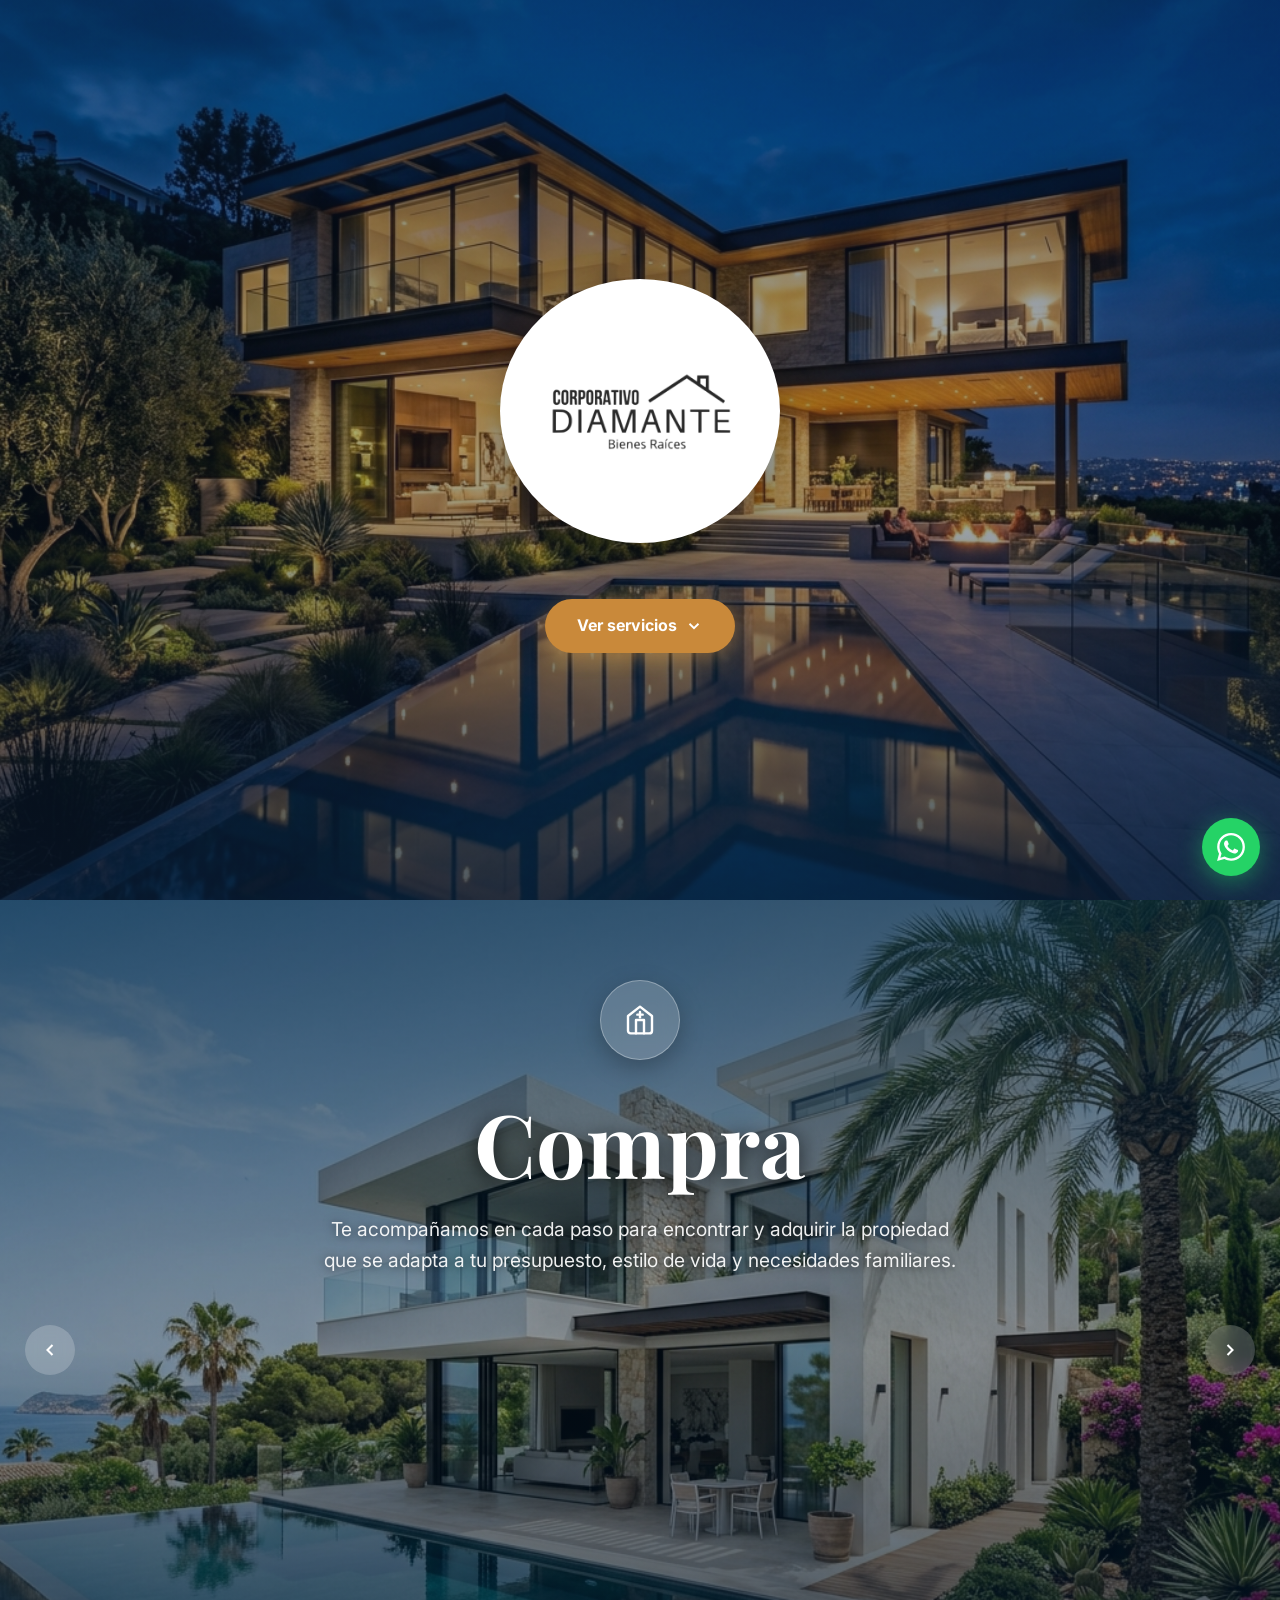
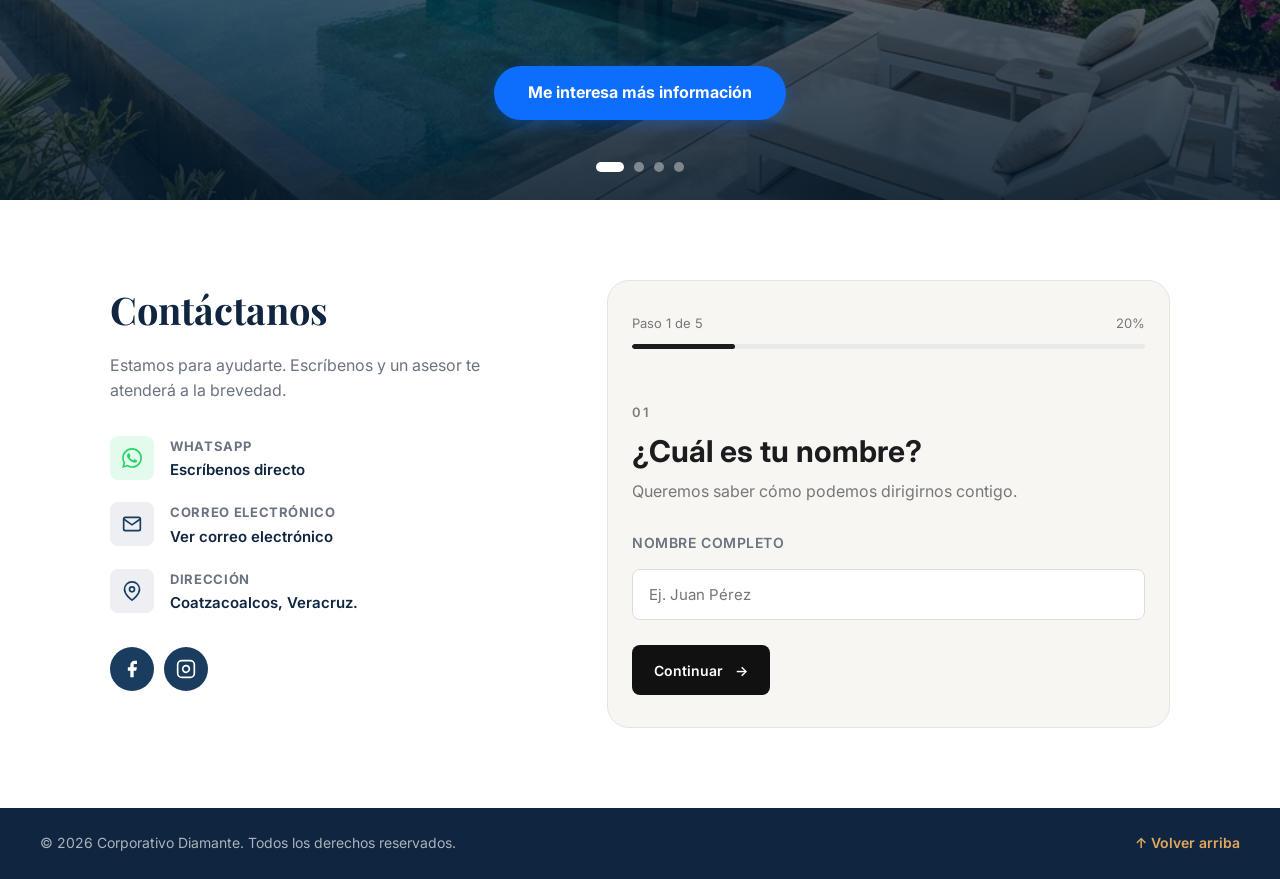
<file: index.html>
<!DOCTYPE html>
<html lang="es">

<head>
  <meta charset="UTF-8">
  <meta name="viewport" content="width=device-width, initial-scale=1.0, maximum-scale=5.0">
  <title>Corporativo Diamante</title>
  <meta name="description" content="Compra, venta y fraccionamientos. Asesoría inmobiliaria profesional en [Ciudad].">

  <link rel="preconnect" href="https://fonts.googleapis.com">
  <link rel="preconnect" href="https://fonts.gstatic.com" crossorigin>
  <link rel="icon" type="image/png" sizes="100x100" href="assets/logo.png">
  <link rel="icon" type="image/png" sizes="16x16" href="assets/logo.png">
  <link rel="apple-touch-icon" href="assets/logo.png">
  <link
    href="https://fonts.googleapis.com/css2?family=Inter:wght@400;500;600;700&family=Playfair+Display:ital,wght@0,700;1,600&display=swap"
    rel="stylesheet">

  <link rel="stylesheet" href="styles.css">
</head>

<body>

  <!-- ============================================================
       MAIN CONTENT LANDMARK
  ============================================================ -->
  <main id="main-content">

    <!-- ============================================================
         BLOQUE 1 — HERO
    ============================================================ -->
    <section class="hero" id="inicio">
      <div class="hero-bg">
        <img src="assets/hero_bg.jpg" alt="Propiedad destacada" class="hero-img">
        <div class="hero-overlay"></div>
      </div>

      <div class="hero-body">

        <!-- Logo -->
        <div class="hero-logo">
          <img src="assets/logo.png" alt="Corporativo Diamante - Bienes Raíces" class="hero-logo-img">
        </div>

        <div class="hero-content">
          <a href="#servicios" class="hero-cta">
            Ver servicios
            <svg width="18" height="18" viewBox="0 0 24 24" fill="none" stroke="currentColor" stroke-width="2.5"
              aria-hidden="true">
              <polyline points="6 9 12 15 18 9" />
            </svg>
          </a>
        </div>

      </div>
    </section>


    <!-- ============================================================
         BLOQUE 2 — SERVICIOS
    ============================================================ -->
    <section class="services" id="servicios">

      <div class="services-carousel">
        <button class="carousel-btn carousel-btn--prev" id="prevBtn" aria-label="Anterior">
          <svg width="20" height="20" viewBox="0 0 24 24" fill="none" stroke="currentColor" stroke-width="2.5"
            aria-hidden="true">
            <polyline points="15 18 9 12 15 6" />
          </svg>
        </button>

        <div class="services-track" id="servicesTrack">

          <!-- Tarjeta 1: Compra -->
          <article class="service-card service-card--compra">
            <div class="service-card-bg">
              <img src="assets/prop_villa.jpg" alt="Compra de propiedades residenciales" class="service-card-img">
              <div class="service-card-overlay"></div>
            </div>
            <div class="card-icon icon-buy">
              <svg width="32" height="32" viewBox="0 0 24 24" fill="none" stroke="currentColor" stroke-width="1.8"
                stroke-linecap="round" stroke-linejoin="round" aria-hidden="true">
                <path d="m3 9 9-7 9 7v11a2 2 0 0 1-2 2H5a2 2 0 0 1-2-2z" />
                <polyline points="9 22 9 12 15 12 15 22" />
                <line x1="12" y1="6" x2="12" y2="10" />
                <line x1="10" y1="8" x2="14" y2="8" />
              </svg>
            </div>
            <div class="card-body">
              <h3 class="card-title">Compra</h3>
              <p class="card-desc">Te acompañamos en cada paso para encontrar y adquirir la propiedad que se adapta a tu
                presupuesto, estilo de vida y necesidades familiares.</p>
            </div>
            <a href="#contacto" class="card-btn">Me interesa más información</a>
          </article>

          <!-- Tarjeta 2: Venta -->
          <article class="service-card service-card--venta">
            <div class="service-card-bg">
              <img src="assets/prop_penthouse.jpg" alt="Venta de casas y departamentos" class="service-card-img">
              <div class="service-card-overlay"></div>
            </div>
            <div class="card-icon icon-sell">
              <svg width="32" height="32" viewBox="0 0 24 24" fill="none" stroke="currentColor" stroke-width="1.8"
                stroke-linecap="round" stroke-linejoin="round" aria-hidden="true">
                <path d="m3 9 9-7 9 7v11a2 2 0 0 1-2 2H5a2 2 0 0 1-2-2z" />
                <line x1="8" y1="13" x2="16" y2="13" />
                <polyline points="12 8 16 12 12 16" />
              </svg>
            </div>
            <div class="card-body">
              <h3 class="card-title">Venta</h3>
              <p class="card-desc">Te acompañamos en todo el proceso de venta de tu propiedad con el asesoramiento y los
                trámites necesarios para que la venta se realice de manera segura y eficiente.</p>
            </div>
            <a href="#contacto" class="card-btn">Solicita un asesor</a>
          </article>

          <!-- Tarjeta 3: Venta a terceros -->
          <article class="service-card service-card--terceros">
            <div class="service-card-bg">
              <img src="assets/prop_apartment.jpg" alt="Asesoría e inversión inmobiliaria a terceros"
                class="service-card-img">
              <div class="service-card-overlay"></div>
            </div>
            <div class="card-icon icon-sell">
              <svg width="32" height="32" viewBox="0 0 24 24" fill="none" stroke="currentColor" stroke-width="1.8"
                stroke-linecap="round" stroke-linejoin="round" aria-hidden="true">
                <path d="m3 9 9-7 9 7v11a2 2 0 0 1-2 2H5a2 2 0 0 1-2-2z" />
                <line x1="8" y1="13" x2="16" y2="13" />
                <polyline points="12 8 16 12 12 16" />
              </svg>
            </div>
            <div class="card-body">
              <h3 class="card-title">Venta a terceros</h3>
              <p class="card-desc">¿Buscas invertir en bienes raíces pero no tienes tiempo para buscar? Nosotros te
                asesoramos y encargamos de todo el proceso de trámites legales y gestión hasta la entrega.</p>
            </div>
            <a href="#contacto" class="card-btn">Solicita un asesor</a>
          </article>

          <!-- Tarjeta 4: Fraccionamientos -->
          <article class="service-card service-card--fraccionamientos">
            <div class="service-card-bg">
              <img src="assets/fraccionamiento.jpg" alt="Terrenos y desarrollos en fraccionamientos privados"
                class="service-card-img">
              <div class="service-card-overlay"></div>
            </div>
            <div class="card-icon icon-frac">
              <svg width="32" height="32" viewBox="0 0 24 24" fill="none" stroke="currentColor" stroke-width="1.8"
                stroke-linecap="round" stroke-linejoin="round" aria-hidden="true">
                <rect x="2" y="2" width="9" height="9" />
                <rect x="13" y="2" width="9" height="9" />
                <rect x="2" y="13" width="9" height="9" />
                <rect x="13" y="13" width="9" height="9" />
              </svg>
            </div>
            <div class="card-body">
              <h3 class="card-title">Fraccionamientos</h3>
              <p class="card-desc">Venta de propiedades y terrenos en fraccionamientos privados con todos
                los servicios.</p>
            </div>
            <a href="fraccionamientos.html" class="card-btn">Ver desarrollos</a>
          </article>

        </div>

        <button class="carousel-btn carousel-btn--next" id="nextBtn" aria-label="Siguiente">
          <svg width="20" height="20" viewBox="0 0 24 24" fill="none" stroke="currentColor" stroke-width="2.5"
            aria-hidden="true">
            <polyline points="9 18 15 12 9 6" />
          </svg>
        </button>
      </div>

      <div class="carousel-dots" id="carouselDots"></div>
    </section>


    <!-- ============================================================
       BLOQUE 3 — CONTACTO
  ============================================================ -->
    <section class="contact" id="contacto">
      <div class="contact-inner">

        <!-- Columna izquierda: info -->
        <div class="contact-info">
          <h2 class="contact-title">Contáctanos</h2>
          <p class="contact-sub">Estamos para ayudarte. Escríbenos y un asesor te atenderá a la brevedad.</p>

          <ul class="contact-details">

            <li class="contact-item">
              <div class="contact-icon contact-icon--wa">
                <svg width="20" height="20" viewBox="0 0 24 24" fill="currentColor" aria-hidden="true">
                  <path
                    d="M.057 24l1.687-6.163c-1.041-1.804-1.588-3.849-1.587-5.946.003-6.556 5.338-11.891 11.893-11.891 3.181.001 6.167 1.24 8.413 3.488 2.245 2.248 3.481 5.236 3.48 8.414-.003 6.557-5.338 11.892-11.893 11.892-1.99-.001-3.951-.5-5.688-1.448l-6.305 1.654zm6.597-3.807c1.676.995 3.276 1.591 5.392 1.592 5.448 0 9.886-4.434 9.889-9.885.002-5.462-4.415-9.89-9.881-9.892-5.452 0-9.887 4.434-9.889 9.884-.001 2.225.651 3.891 1.746 5.634l-.999 3.648 3.742-.981zm11.387-5.464c-.074-.124-.272-.198-.57-.347-.297-.149-1.758-.868-2.031-.967-.272-.099-.47-.149-.669.149-.198.297-.768.967-.941 1.165-.173.198-.347.223-.644.074-.297-.149-1.255-.462-2.39-1.475-.883-.788-1.48-1.761-1.653-2.059-.173-.297-.018-.458.13-.606.134-.133.297-.347.446-.521.151-.172.2-.296.3-.495.099-.198.05-.372-.025-.521-.075-.148-.669-1.611-.916-2.206-.242-.579-.487-.501-.669-.51l-.57-.01c-.198 0-.52.074-.792.372s-1.04 1.016-1.04 2.479 1.065 2.876 1.213 3.074c.149.198 2.095 3.2 5.076 4.487.709.306 1.263.489 1.694.626.712.226 1.36.194 1.872.118.571-.085 1.758-.719 2.006-1.413.248-.695.248-1.29.173-1.414z" />
                </svg>
              </div>
              <div>
                <span class="contact-label">WhatsApp</span>
                <a href="https://wa.me/529211533939?text=Hola,%20me%20interesa%20información%20sobre%20sus%20propiedades"
                  target="_blank" rel="noopener" class="contact-value">Escríbenos directo</a>
              </div>
            </li>

            <li class="contact-item">
              <div class="contact-icon">
                <svg width="20" height="20" viewBox="0 0 24 24" fill="none" stroke="currentColor" stroke-width="2"
                  aria-hidden="true">
                  <path d="M4 4h16c1.1 0 2 .9 2 2v12c0 1.1-.9 2-2 2H4c-1.1 0-2-.9-2-2V6c0-1.1.9-2 2-2z" />
                  <polyline points="22,6 12,13 2,6" />
                </svg>
              </div>
              <div>
                <span class="contact-label">Correo electrónico</span>
                <a href="#" class="contact-value" data-user="corporativo.diamante2" data-domain="gmail.com"
                  onclick="revealEmail(this); return false;">Ver correo electrónico</a>
              </div>
            </li>

            <li class="contact-item">
              <div class="contact-icon">
                <svg width="20" height="20" viewBox="0 0 24 24" fill="none" stroke="currentColor" stroke-width="2"
                  aria-hidden="true">
                  <path d="M21 10c0 7-9 13-9 13s-9-6-9-13a9 9 0 0 1 18 0z" />
                  <circle cx="12" cy="10" r="3" />
                </svg>
              </div>
              <div>
                <span class="contact-label">Dirección</span>
                <span class="contact-value">Coatzacoalcos, Veracruz.</span>
              </div>
            </li>


          </ul>

          <!-- Redes sociales -->
          <div class="social-row">
            <a href="https://facebook.com" target="_blank" rel="noopener" aria-label="Facebook" class="social-btn">
              <svg width="20" height="20" viewBox="0 0 24 24" fill="currentColor" aria-hidden="true">
                <path d="M18 2h-3a5 5 0 0 0-5 5v3H7v4h3v8h4v-8h3l1-4h-4V7a1 1 0 0 1 1-1h3z" />
              </svg>
            </a>
            <a href="https://instagram.com" target="_blank" rel="noopener" aria-label="Instagram" class="social-btn">
              <svg width="20" height="20" viewBox="0 0 24 24" fill="none" stroke="currentColor" stroke-width="2"
                aria-hidden="true">
                <rect x="2" y="2" width="20" height="20" rx="5" ry="5" />
                <path d="M16 11.37A4 4 0 1 1 12.63 8 4 4 0 0 1 16 11.37z" />
                <line x1="17.5" y1="6.5" x2="17.51" y2="6.5" />
              </svg>
            </a>
          </div>
        </div>

        <!-- ============================================================
           FORMULARIO CONVERSACIONAL — 5 PASOS
      ============================================================ -->

        <div class="contact-form-col">

          <form class="contact-form conversational-form" id="contactForm">

            <!-- Campo Honeypot (Anti-spam para bots) -->
            <div style="position: absolute; left: -9999px; opacity: 0; pointer-events: none;" aria-hidden="true">
              <input type="text" name="_honeypot" id="_honeypot" tabindex="-1" autocomplete="off">
            </div>

            <!-- PROGRESO -->
            <div class="form-progress" id="formProgress">

              <div class="form-progress-top">
                <span id="stepText">Paso 1 de 5</span>
                <span id="progressPercent">20%</span>
              </div>

              <div class="progress-bar">
                <div class="progress-fill" id="progressFill"></div>
              </div>

            </div>


            <!-- ========================================================
               PASO 1 — NOMBRE
          ========================================================= -->

            <div class="form-step active" data-step="1">

              <span class="step-number">01</span>

              <h3>¿Cuál es tu nombre?</h3>

              <p class="step-description">
                Queremos saber cómo podemos dirigirnos contigo.
              </p>

              <div class="field">

                <label for="cName">Nombre completo</label>

                <input type="text" id="cName" name="nombre" placeholder="Ej. Juan Pérez" autocomplete="name" required>

              </div>

              <button type="button" class="form-submit next-btn">
                Continuar
                <span>→</span>
              </button>

            </div>


            <!-- ========================================================
               PASO 2 — TELÉFONO
          ========================================================= -->

            <div class="form-step" data-step="2">

              <span class="step-number">02</span>

              <h3>¿Cuál es tu teléfono o WhatsApp?</h3>

              <p class="step-description">
                Lo utilizaremos únicamente para ponernos en contacto contigo.
              </p>

              <div class="field">

                <label for="cPhone">Teléfono / WhatsApp</label>

                <input type="tel" id="cPhone" name="telefono" placeholder="+52 000 000 0000" inputmode="tel"
                  autocomplete="tel" required>

              </div>

              <div class="form-buttons">

                <button type="button" class="back-btn">
                  ← Anterior
                </button>

                <button type="button" class="form-submit next-btn">
                  Continuar
                  <span>→</span>
                </button>

              </div>

            </div>


            <!-- ========================================================
               PASO 3 — PRESUPUESTO
          ========================================================= -->

            <div class="form-step" data-step="3">

              <span class="step-number">03</span>

              <h3>¿Cuál es tu presupuesto aproximado?</h3>

              <p class="step-description">
                Esto nos ayudará a identificar propiedades adecuadas para ti.
              </p>

              <div class="field">

                <label for="cBudget">Presupuesto</label>

                <select id="cBudget" name="presupuesto" required>

                  <option value="">— Selecciona —</option>

                  <option value="Menos de $500,000">
                    Menos de $500,000
                  </option>

                  <option value="$500,000 - $1,000,000">
                    $500,000 – $1,000,000
                  </option>

                  <option value="$1,000,000 - $2,000,000">
                    $1,000,000 – $2,000,000
                  </option>

                  <option value="$2,000,000 - $3,000,000">
                    $2,000,000 – $3,000,000
                  </option>

                  <option value="Más de $3,000,000">
                    Más de $3,000,000
                  </option>

                  <option value="Aún no lo sé">
                    Aún no lo sé
                  </option>

                </select>

              </div>

              <div class="form-buttons">

                <button type="button" class="back-btn">
                  ← Anterior
                </button>

                <button type="button" class="form-submit next-btn">
                  Continuar
                  <span>→</span>
                </button>

              </div>

            </div>


            <!-- ========================================================
               PASO 4 — CRÉDITO
          ========================================================= -->

            <div class="form-step" data-step="4">

              <span class="step-number">04</span>

              <h3>¿Cómo planeas realizar tu compra?</h3>

              <p class="step-description">
                Selecciona la opción que mejor se adapte a ti.
              </p>

              <div class="option-grid">

                <label class="option-card">

                  <input type="radio" name="credito" value="Crédito hipotecario" required>

                  <span class="option-content">

                    <strong>Crédito hipotecario</strong>

                    <small>
                      Quiero comprar mediante financiamiento.
                    </small>

                  </span>

                </label>


                <label class="option-card">

                  <input type="radio" name="credito" value="Contado">

                  <span class="option-content">

                    <strong>Contado</strong>

                    <small>
                      Realizaría la compra con recursos propios.
                    </small>

                  </span>

                </label>


                <label class="option-card">

                  <input type="radio" name="credito" value="Aún no lo sé">

                  <span class="option-content">

                    <strong>Aún no lo sé</strong>

                    <small>
                      Necesito orientación.
                    </small>

                  </span>

                </label>

              </div>

              <div class="form-buttons">

                <button type="button" class="back-btn">
                  ← Anterior
                </button>

                <button type="button" class="form-submit next-btn">
                  Continuar
                  <span>→</span>
                </button>

              </div>

            </div>


            <!-- ========================================================
               PASO 5 — SERVICIO
          ========================================================= -->

            <div class="form-step" data-step="5">

              <span class="step-number">05</span>

              <h3>¿Qué servicio te interesa?</h3>

              <p class="step-description">
                Selecciona la opción que estás buscando.
              </p>

              <div class="option-grid">

                <label class="option-card">

                  <input type="radio" name="servicio" value="Comprar una propiedad" required>

                  <span class="option-content">

                    <strong>Comprar una propiedad</strong>

                    <small>
                      Quiero encontrar una propiedad.
                    </small>

                  </span>

                </label>


                <label class="option-card">

                  <input type="radio" name="servicio" value="Vender mi propiedad">

                  <span class="option-content">

                    <strong>Vender mi propiedad</strong>

                    <small>
                      Quiero vender una propiedad.
                    </small>

                  </span>

                </label>


                <label class="option-card">

                  <input type="radio" name="servicio" value="Fraccionamientos / Lotes">

                  <span class="option-content">

                    <strong>Fraccionamientos / Lotes</strong>

                    <small>
                      Estoy interesado en terrenos o lotes.
                    </small>

                  </span>

                </label>


                <label class="option-card">

                  <input type="radio" name="servicio" value="Venta a terceros">

                  <span class="option-content">

                    <strong>Venta a terceros</strong>

                    <small>
                      Quiero información sobre esta modalidad.
                    </small>

                  </span>

                </label>


                <label class="option-card">

                  <input type="radio" name="servicio" value="Otro">

                  <span class="option-content">

                    <strong>Otro</strong>

                    <small>
                      Tengo otra necesidad inmobiliaria.
                    </small>

                  </span>

                </label>

              </div>

              <div class="form-buttons">

                <button type="button" class="back-btn">
                  ← Anterior
                </button>

                <button type="submit" class="form-submit" id="submitBtn">
                  Enviar solicitud
                  <span>→</span>
                </button>

              </div>

              <p class="form-privacy">
                🔒 Tus datos son confidenciales. No compartimos tu información.
              </p>

            </div>


            <!-- ========================================================
               MENSAJE FINAL
          ========================================================= -->

            <div class="form-success" id="formSuccess">

              <div class="success-icon">
                ✓
              </div>

              <h3>¡Gracias por contactarnos!</h3>

              <p>
                Hemos recibido tu información correctamente.
              </p>

              <p>
                Uno de nuestros asesores se pondrá en contacto contigo
                a la brevedad para ayudarte con tu solicitud.
              </p>

            </div>


            <!-- MENSAJE DE ERROR -->

            <div class="form-error" id="formError" role="alert">
              Ocurrió un problema al enviar tu información.
              Por favor intenta nuevamente.
            </div>

          </form>

        </div>


        <!-- ============================================================
           CSS
      ============================================================ -->

        <style>
          /* FORMULARIO */

          .conversational-form {
            position: relative;
          }


          /* PROGRESO */

          .form-progress {
            margin-bottom: 35px;
          }

          .form-progress-top {

            display: flex;

            justify-content: space-between;

            align-items: center;

            margin-bottom: 10px;

            font-size: 13px;

            color: #777;

          }

          .progress-bar {

            width: 100%;

            height: 5px;

            background: #e9e9e9;

            border-radius: 20px;

            overflow: hidden;

          }

          .progress-fill {

            width: 20%;

            height: 100%;

            background: currentColor;

            border-radius: 20px;

            transition: width .35s ease;

          }


          /* PASOS */

          .form-step {

            display: none;

            animation: formFadeIn .35s ease;

          }

          .form-step.active {

            display: block;

          }

          @keyframes formFadeIn {

            from {

              opacity: 0;

              transform: translateX(20px);

            }

            to {

              opacity: 1;

              transform: translateX(0);

            }

          }


          .step-number {

            display: block;

            font-size: 13px;

            font-weight: 600;

            letter-spacing: 2px;

            margin-bottom: 10px;

            opacity: .55;

          }


          .form-step h3 {

            margin: 0 0 10px;

            font-size: 30px;

            line-height: 1.2;

          }


          .step-description {

            margin: 0 0 28px;

            color: #777;

            line-height: 1.6;

          }


          /* CAMPOS */

          .field {

            margin-bottom: 25px;

          }

          .field label {

            display: block;

            margin-bottom: 9px;

            font-size: 14px;

            font-weight: 600;

          }

          .field input,
          .field select {

            width: 100%;

            box-sizing: border-box;

            border: 1px solid #ddd;

            border-radius: 8px;

            padding: 15px 16px;

            font-family: inherit;

            font-size: 15px;

            background: #fff;

            outline: none;

            transition:
              border-color .2s ease,
              box-shadow .2s ease;

          }

          .field input:focus,
          .field select:focus {

            border-color: #999;

            box-shadow: 0 0 0 3px rgba(0, 0, 0, .05);

          }


          /* BOTONES */

          .form-buttons {

            display: flex;

            align-items: center;

            gap: 12px;

            margin-top: 25px;

          }

          .form-submit,
          .back-btn {

            min-height: 50px;

            border-radius: 8px;

            padding: 0 22px;

            font-family: inherit;

            font-size: 14px;

            font-weight: 600;

            cursor: pointer;

            transition:
              transform .2s ease,
              opacity .2s ease,
              background .2s ease;

          }

          .form-submit {

            border: 0;

            background: #111;

            color: #fff;

            display: inline-flex;

            align-items: center;

            justify-content: center;

            gap: 12px;

          }

          .form-submit:hover {

            transform: translateY(-1px);

            opacity: .9;

          }

          .form-submit:disabled {

            opacity: .6;

            cursor: wait;

            transform: none;

          }

          .back-btn {

            border: 1px solid #ddd;

            background: transparent;

            color: #333;

          }

          .back-btn:hover {

            background: #f5f5f5;

          }


          /* OPCIONES */

          .option-grid {

            display: grid;

            gap: 12px;

            margin-bottom: 25px;

          }

          .option-card {

            display: flex;

            align-items: center;

            gap: 15px;

            padding: 17px;

            border: 1px solid #ddd;

            border-radius: 9px;

            cursor: pointer;

            transition:
              border-color .2s ease,
              background .2s ease,
              transform .2s ease;

          }

          .option-card:hover {

            border-color: #999;

            transform: translateY(-1px);

          }

          .option-card input {

            position: absolute;

            opacity: 0;

            pointer-events: none;

          }

          .option-card:has(input:checked) {

            border-color: #111;

            background: #f7f7f7;

          }

          .option-content {

            display: flex;

            flex-direction: column;

            gap: 4px;

          }

          .option-content strong {

            font-size: 15px;

          }

          .option-content small {

            color: #777;

            font-size: 13px;

          }


          /* PRIVACIDAD */

          .form-privacy {

            margin-top: 18px;

            font-size: 12px;

            color: #888;

            line-height: 1.5;

          }


          /* ÉXITO */

          .form-success {

            display: none;

            text-align: center;

            padding: 35px 10px;

            animation: formFadeIn .4s ease;

          }

          .form-success.active {

            display: block;

          }

          .success-icon {

            width: 65px;

            height: 65px;

            margin: 0 auto 20px;

            border-radius: 50%;

            background: #111;

            color: #fff;

            display: flex;

            align-items: center;

            justify-content: center;

            font-size: 28px;

          }

          .form-success h3 {

            margin: 0 0 12px;

            font-size: 28px;

          }

          .form-success p {

            max-width: 450px;

            margin: 8px auto;

            color: #777;

            line-height: 1.6;

          }


          /* ERROR */

          .form-error {

            display: none;

            margin-top: 20px;

            padding: 14px;

            border-radius: 8px;

            background: #f5f5f5;

            color: #555;

            font-size: 13px;

            line-height: 1.5;

          }

          .form-error.active {

            display: block;

          }


          /* MOBILE */

          @media (max-width: 600px) {

            .form-step h3 {

              font-size: 25px;

            }

            .form-buttons {

              flex-direction: column-reverse;

              align-items: stretch;

            }

            .form-submit,
            .back-btn {

              width: 100%;

            }

          }
        </style>


        <!-- ============================================================
           JAVASCRIPT
      ============================================================ -->

        <script>

          document.addEventListener("DOMContentLoaded", function () {

            const form = document.getElementById("contactForm");

            const steps = document.querySelectorAll(".form-step");

            const progressFill =
              document.getElementById("progressFill");

            const stepText =
              document.getElementById("stepText");

            const progressPercent =
              document.getElementById("progressPercent");

            const successMessage =
              document.getElementById("formSuccess");

            const errorMessage =
              document.getElementById("formError");

            const submitButton =
              document.getElementById("submitBtn");


            /*
             * IMPORTANTE:
             *
             * Después de publicar tu Google Apps Script,
             * pega aquí la URL que te proporciona Google.
             */

            const GOOGLE_SCRIPT_URL =
              "https://script.google.com/macros/s/AKfycbwVUmiVH6HZHlI6pfr3vKbniY0e-djUuFKNmaXohsfQGdPt-C294qoLP5wBdT9NVDHj/exec";


            const totalSteps = 5;

            let currentStep = 1;


            /* ==========================================================
               MOSTRAR PASO
            ========================================================== */

            function showStep(step) {

              steps.forEach(function (item) {

                item.classList.remove("active");

              });


              const activeStep =
                document.querySelector(
                  '.form-step[data-step="' + step + '"]'
                );


              if (activeStep) {

                activeStep.classList.add("active");

              }


              const percentage =
                Math.round((step / totalSteps) * 100);


              progressFill.style.width =
                percentage + "%";


              stepText.textContent =
                "Paso " + step + " de " + totalSteps;


              progressPercent.textContent =
                percentage + "%";


              currentStep = step;

            }


            /* ==========================================================
               VALIDACIÓN
            ========================================================== */

            function validateStep(step) {

              const current =
                document.querySelector(
                  '.form-step[data-step="' + step + '"]'
                );


              if (!current) {

                return true;

              }


              /*
               * Validar radios
               */

              const radioGroups = {};


              current.querySelectorAll(
                'input[type="radio"]'
              ).forEach(function (radio) {

                if (!radioGroups[radio.name]) {

                  radioGroups[radio.name] = [];

                }

                radioGroups[radio.name].push(radio);

              });


              for (const name in radioGroups) {

                const radios = radioGroups[name];

                const required =
                  radios.some(function (radio) {
                    return radio.required;
                  });


                if (required) {

                  const checked =
                    radios.some(function (radio) {
                      return radio.checked;
                    });


                  if (!checked) {

                    alert("Por favor selecciona una opción.");

                    return false;

                  }

                }

              }


              /*
               * Validar campos normales
               */

              const fields =
                current.querySelectorAll(
                  "input:not([type='radio']), select"
                );


              for (const field of fields) {

                if (
                  field.required &&
                  !field.value.trim()
                ) {

                  field.focus();

                  field.reportValidity();

                  return false;

                }

              }


              return true;

            }


            /* ==========================================================
               SIGUIENTE
            ========================================================== */

            document.querySelectorAll(".next-btn")
              .forEach(function (button) {

                button.addEventListener("click", function () {

                  if (!validateStep(currentStep)) {

                    return;

                  }


                  if (currentStep < totalSteps) {

                    showStep(currentStep + 1);

                  }

                });

              });


            /* ==========================================================
               ANTERIOR
            ========================================================== */

            document.querySelectorAll(".back-btn")
              .forEach(function (button) {

                button.addEventListener("click", function () {

                  if (currentStep > 1) {

                    showStep(currentStep - 1);

                  }

                });

              });


            /* ==========================================================
               ENVIAR A GOOGLE SHEETS
            ========================================================== */

            function showSuccess() {
              document.getElementById("formProgress").style.display = "none";
              steps.forEach(function (step) {
                step.style.display = "none";
              });
              successMessage.classList.add("active");
              form.reset();
            }

            form.addEventListener("submit", function (event) {

              event.preventDefault();

              if (!validateStep(currentStep)) {
                return;
              }

              // 1. Verificación Honeypot (trampa de bots)
              const honeypotVal = document.getElementById("_honeypot")
                ? document.getElementById("_honeypot").value.trim()
                : "";

              if (honeypotVal !== "") {
                // Silenciosamente fingimos éxito para no alertar al bot
                showSuccess();
                return;
              }

              // 2. Cooldown básico (ej. 30s) para evitar doble-clic
              const lastSubmit = sessionStorage.getItem("lastContactSubmit");
              const now = Date.now();
              if (lastSubmit && now - Number(lastSubmit) < 30000) {
                alert("Ya hemos recibido tu solicitud. Por favor espera un momento antes de volver a enviar.");
                return;
              }

              errorMessage.classList.remove("active");
              submitButton.disabled = true;
              submitButton.innerHTML = "Enviando...";

              const nombre =
                document.getElementById("cName").value.trim();

              const telefono =
                document.getElementById("cPhone").value.trim();

              const presupuesto =
                document.getElementById("cBudget").value;

              const creditoElement =
                document.querySelector(
                  'input[name="credito"]:checked'
                );

              const servicioElement =
                document.querySelector(
                  'input[name="servicio"]:checked'
                );

              const credito =
                creditoElement
                  ? creditoElement.value
                  : "";

              const servicio =
                servicioElement
                  ? servicioElement.value
                  : "";

              const payload = {
                _honeypot: honeypotVal,
                nombre: nombre,
                telefono: telefono,
                presupuesto: presupuesto,
                credito: credito,
                servicio: servicio
              };

              /*
               * Envío con fetch() y JSON puro:
               * Usamos 'text/plain;charset=utf-8' para que el navegador NO dispare
               * un preflight OPTIONS (el cual Google Apps Script rechaza),
               * permitiendo que Apps Script reciba e.postData.contents directamente.
               */
              fetch(GOOGLE_SCRIPT_URL, {
                method: "POST",
                headers: {
                  "Content-Type": "text/plain;charset=utf-8"
                },
                body: JSON.stringify(payload)
              })
                .then(function (response) {
                  sessionStorage.setItem("lastContactSubmit", Date.now().toString());
                  showSuccess();
                })
                .catch(function (error) {
                  console.error("Error al enviar formulario:", error);
                  errorMessage.classList.add("active");
                  submitButton.disabled = false;
                  submitButton.innerHTML = 'Enviar solicitud <span>→</span>';
                });

            });


            /*
             * Iniciar
             */

            showStep(1);

          });

        </script>

      </div>
    </section>

  </main>

  <!-- ============================================================
       FOOTER (LANDMARK)
  ============================================================ -->
  <footer class="footer">
    <p>&copy; <span id="currentYear"></span> Corporativo Diamante. Todos los derechos reservados.</p>
    <a href="#inicio" class="footer-top">↑ Volver arriba</a>
  </footer>

  <!-- Toast de éxito -->
  <div class="toast" id="toast" aria-live="polite">
    <svg width="18" height="18" viewBox="0 0 24 24" fill="none" stroke="currentColor" stroke-width="2.5"
      aria-hidden="true">
      <polyline points="20 6 9 17 4 12" />
    </svg>
    <span id="toastMsg">Mensaje enviado. Te contactaremos pronto.</span>
  </div>

  <!-- WhatsApp FAB -->
  <a href="https://wa.me/529211533939?text=Hola,%20me%20interesa%20información%20de%20sus%20propiedades" target="_blank"
    rel="noopener" class="wa-fab" aria-label="Contactar por WhatsApp">
    <svg width="28" height="28" viewBox="0 0 24 24" fill="currentColor" aria-hidden="true">
      <path
        d="M.057 24l1.687-6.163c-1.041-1.804-1.588-3.849-1.587-5.946.003-6.556 5.338-11.891 11.893-11.891 3.181.001 6.167 1.24 8.413 3.488 2.245 2.248 3.481 5.236 3.48 8.414-.003 6.557-5.338 11.892-11.893 11.892-1.99-.001-3.951-.5-5.688-1.448l-6.305 1.654zm6.597-3.807c1.676.995 3.276 1.591 5.392 1.592 5.448 0 9.886-4.434 9.889-9.885.002-5.462-4.415-9.89-9.881-9.892-5.452 0-9.887 4.434-9.889 9.884-.001 2.225.651 3.891 1.746 5.634l-.999 3.648 3.742-.981zm11.387-5.464c-.074-.124-.272-.198-.57-.347-.297-.149-1.758-.868-2.031-.967-.272-.099-.47-.149-.669.149-.198.297-.768.967-.941 1.165-.173.198-.347.223-.644.074-.297-.149-1.255-.462-2.39-1.475-.883-.788-1.48-1.761-1.653-2.059-.173-.297-.018-.458.13-.606.134-.133.297-.347.446-.521.151-.172.2-.296.3-.495.099-.198.05-.372-.025-.521-.075-.148-.669-1.611-.916-2.206-.242-.579-.487-.501-.669-.51l-.57-.01c-.198 0-.52.074-.792.372s-1.04 1.016-1.04 2.479 1.065 2.876 1.213 3.074c.149.198 2.095 3.2 5.076 4.487.709.306 1.263.489 1.694.626.712.226 1.36.194 1.872.118.571-.085 1.758-.719 2.006-1.413.248-.695.248-1.29.173-1.414z" />
    </svg>
    <span class="wa-pulse"></span>
  </a>

  <script src="app.js"></script>
</body>

</html>
</file>
<file: styles.css>
/* ==========================================================================
   INMOBILIARIA — Landing Page (3 Bloques)
   Mobile-First · Clean · Premium
   ========================================================================== */

/* ---------- TOKENS ---------- */
:root {
  --brand: #1a3c5e;
  /* Azul marino profundo */
  --brand-light: #2563a8;
  --brand-dark: #0f2540;
  --accent: #c9893a;
  /* Dorado cálido */
  --accent-light: #e2a85c;
  --white: #ffffff;
  --off-white: #f7f6f2;
  --text: #1c1c1e;
  --text-muted: #6b7280;
  --border: #e5e5e0;
  --wa-green: #25d366;

  --font-sans: 'Inter', -apple-system, BlinkMacSystemFont, 'Segoe UI', sans-serif;
  --font-serif: 'Playfair Display', Georgia, serif;

  --r-sm: 8px;
  --r-md: 14px;
  --r-lg: 22px;
  --r-xl: 32px;

  --sh-sm: 0 2px 8px rgba(0, 0, 0, .08);
  --sh-md: 0 6px 20px rgba(0, 0, 0, .12);
  --sh-lg: 0 16px 40px rgba(0, 0, 0, .16);

  --ease: cubic-bezier(.4, 0, .2, 1);
}

/* ---------- RESET ---------- */
*,
*::before,
*::after {
  box-sizing: border-box;
  margin: 0;
  padding: 0;
}

html {
  scroll-behavior: smooth;
  font-size: 16px;
}

body {
  font-family: var(--font-sans);
  background: var(--white);
  color: var(--text);
  line-height: 1.6;
  -webkit-font-smoothing: antialiased;
  overflow-x: hidden;
}

img {
  display: block;
  max-width: 100%;
  height: auto;
}

a {
  color: inherit;
  text-decoration: none;
}

ul {
  list-style: none;
}

/* ---------- UTILITIES ---------- */
.container {
  width: 100%;
  max-width: 1180px;
  margin-inline: auto;
  padding-inline: 1.25rem;
}

/* ============================================================
   BLOQUE 1 — HERO
   ============================================================ */
.hero {
  position: relative;
  width: 100%;
  min-height: 100dvh;
  min-height: 100vh;
  display: flex;
  align-items: center;
  justify-content: center;
}

/* Fondo */
.hero-bg {
  position: absolute;
  inset: 0;
  z-index: 0;
}

.hero-img {
  width: 100%;
  height: 100%;
  object-fit: cover;
  object-position: center;
}

.hero-overlay {
  position: absolute;
  inset: 0;
  background: linear-gradient(to bottom,
      rgba(10, 25, 45, 0.55) 0%,
      rgba(10, 25, 45, 0.35) 50%,
      rgba(10, 25, 45, 0.72) 100%);
}

/* Contenido */
.hero-body {
  position: relative;
  z-index: 1;
  width: 100%;
  max-width: 1180px;
  margin-inline: auto;
  padding: 6rem 1.25rem 4rem;
  display: flex;
  flex-direction: column;
  align-items: center;
  gap: 3rem;
  text-align: center;
}

/* Logo */
.hero-logo {
  display: flex;
  justify-content: center;
}

.hero-logo-img {
  max-width: 280px;
  width: 100%;
  height: auto;
  background: var(--white);
  padding: 1.25rem 1.75rem;
  border-radius: 50%;
  box-shadow: 0 12px 35px rgba(0, 0, 0, 0.28);
  border: 1px solid rgba(255, 255, 255, 0.5);
  transition: transform .3s var(--ease), box-shadow .3s var(--ease);
}

.hero-logo-img:hover {
  transform: translateY(-2px) scale(1.02);
  box-shadow: 0 16px 40px rgba(0, 0, 0, 0.35);
}

/* Texto hero */
.hero-content {
  display: flex;
  flex-direction: column;
  align-items: center;
  gap: 1rem;
  color: var(--white);
}

.hero-eyebrow {
  font-size: .875rem;
  font-weight: 600;
  letter-spacing: .1em;
  text-transform: uppercase;
  color: var(--accent-light);
}

.hero-title {
  font-family: var(--font-serif);
  font-size: clamp(2.25rem, 7vw, 4.5rem);
  font-weight: 700;
  line-height: 1.1;
  text-shadow: 0 2px 12px rgba(0, 0, 0, .4);
}

.hero-slogan {
  font-size: clamp(1rem, 2.5vw, 1.25rem);
  font-weight: 400;
  color: rgba(255, 255, 255, .88);
  max-width: 520px;
}

.hero-cta {
  display: inline-flex;
  align-items: center;
  gap: .5rem;
  margin-top: .5rem;
  background: var(--accent);
  color: #ffffff;
  font-weight: 700;
  font-size: 1rem;
  padding: .875rem 2rem;
  border-radius: 99px;
  box-shadow: 0 4px 20px rgba(201, 137, 58, .45);
  transition: background .2s var(--ease), transform .2s var(--ease), color .2s var(--ease);
  min-height: 52px;
}

.hero-cta:hover,
.hero-cta:focus-visible {
  background: var(--accent-light);
  color: #0a1b2f;
  transform: translateY(-2px);
}

.hero-cta svg {
  transition: transform .2s var(--ease);
}

.hero-cta:hover svg {
  transform: translateY(3px);
}

/* ============================================================
   BLOQUE 2 — SERVICIOS
   ============================================================ */
.services {
  background: var(--off-white);
  padding: 5rem 1.25rem;
  text-align: center;
}

.services-intro {
  max-width: 580px;
  margin-inline: auto;
  margin-bottom: 3rem;
}

.services-title {
  font-family: var(--font-serif);
  font-size: clamp(1.75rem, 4vw, 2.5rem);
  color: var(--brand-dark);
  margin-bottom: .75rem;
}

.services-sub {
  color: var(--text-muted);
  font-size: 1.0625rem;
}

/* Grid de tarjetas */
.services-grid {
  display: grid;
  grid-template-columns: 1fr;
  gap: 1.5rem;
  max-width: 1100px;
  margin-inline: auto;
}

@media (min-width: 640px) {
  .services-grid {
    grid-template-columns: repeat(4, 1fr);
  }
}

/* Tarjeta base */
.service-card {
  background: var(--white);
  border-radius: var(--r-lg);
  padding: 2.25rem 1.75rem 2rem;
  display: flex;
  flex-direction: column;
  align-items: flex-start;
  gap: 1.25rem;
  border: 1px solid var(--border);
  box-shadow: var(--sh-sm);
  text-align: left;
  transition: transform .25s var(--ease), box-shadow .25s var(--ease);
}

.service-card:hover {
  transform: translateY(-6px);
  box-shadow: var(--sh-lg);
}

/* Tarjeta destacada (centro) */
.service-card--accent {
  background: #212529;
  border-color: var(--brand);
  color: var(--white);
}

.service-card--accent .card-desc {
  color: rgba(255, 255, 255, .8);
}

/* Ícono */
.card-icon {
  width: 64px;
  height: 64px;
  border-radius: var(--r-md);
  display: flex;
  align-items: center;
  justify-content: center;
  flex-shrink: 0;
}

.icon-buy {
  background: rgba(26, 60, 94, .1);
  color: var(--brand);
}

.icon-sell {
  background: rgba(255, 255, 255, .15);
  color: var(--white);
}

.icon-frac {
  background: rgba(201, 137, 58, .12);
  color: var(--accent);
}

.card-body {
  flex: 1;
}

.card-title {
  font-size: 1.375rem;
  font-weight: 700;
  color: inherit;
  margin-bottom: .5rem;
}

.card-desc {
  font-size: .9375rem;
  color: var(--text-muted);
  line-height: 1.65;
}

.service-card--accent .card-title {
  color: var(--white);
}

/* Botones tarjeta */
.card-btn {
  display: inline-flex;
  align-items: center;
  min-height: 44px;
  padding: .625rem 1.375rem;
  border-radius: 99px;
  font-size: .9375rem;
  font-weight: 600;
  background: var(--brand);
  color: var(--white);
  border: 2px solid var(--brand);
  transition: all .2s var(--ease);
  margin-top: auto;
}

.card-btn:hover,
.card-btn:focus-visible {
  background: var(--brand-light);
  border-color: var(--brand-light);
}

.card-btn--light {
  background: var(--accent);
  border-color: var(--accent);
  color: var(--white);
}

.card-btn--light:hover {
  background: var(--accent-light);
  border-color: var(--accent-light);
}

/* ============================================================
   BLOQUE 3 — CONTACTO
   ============================================================ */
.contact {
  background: var(--white);
}

.contact-inner {
  display: grid;
  grid-template-columns: 1fr;
  gap: 3rem;
  padding: 5rem 1.25rem;
  max-width: 1100px;
  margin-inline: auto;
}

@media (min-width: 768px) {
  .contact-inner {
    grid-template-columns: 1fr 1.3fr;
    gap: 4rem;
    align-items: start;
  }
}

/* Info col */
.contact-title {
  font-family: var(--font-serif);
  font-size: clamp(1.75rem, 4vw, 2.375rem);
  color: var(--brand-dark);
  margin-bottom: .75rem;
}

.contact-sub {
  color: var(--text-muted);
  font-size: 1rem;
  margin-bottom: 2rem;
  max-width: 380px;
}

.contact-details {
  display: flex;
  flex-direction: column;
  gap: 1.25rem;
  margin-bottom: 2rem;
}

.contact-item {
  display: flex;
  align-items: flex-start;
  gap: 1rem;
}

.contact-icon {
  width: 44px;
  height: 44px;
  border-radius: var(--r-sm);
  background: rgba(26, 60, 94, .08);
  color: var(--brand);
  display: flex;
  align-items: center;
  justify-content: center;
  flex-shrink: 0;
}

.contact-icon--wa {
  background: rgba(37, 211, 102, .12);
  color: var(--wa-green);
}

.contact-label {
  display: block;
  font-size: .8125rem;
  font-weight: 700;
  text-transform: uppercase;
  letter-spacing: .05em;
  color: var(--text-muted);
}

.contact-value {
  display: block;
  font-size: .9375rem;
  font-weight: 600;
  color: var(--brand-dark);
  margin-top: .1rem;
  transition: color .2s var(--ease);
}

a.contact-value:hover {
  color: var(--brand-light);
}

/* Redes sociales */
.social-row {
  display: flex;
  gap: .625rem;
}

.social-btn {
  width: 44px;
  height: 44px;
  border-radius: 50%;
  background: var(--brand);
  color: var(--white);
  display: flex;
  align-items: center;
  justify-content: center;
  transition: background .2s var(--ease), transform .2s var(--ease);
}

.social-btn:hover {
  background: var(--brand-light);
  transform: scale(1.1);
}

/* Formulario */
.contact-form-col {
  background: var(--off-white);
  border-radius: var(--r-lg);
  padding: 2rem 1.5rem;
  border: 1px solid var(--border);
}

.form-heading {
  font-size: 1.25rem;
  font-weight: 700;
  color: var(--brand-dark);
  margin-bottom: 1.5rem;
  padding-bottom: .875rem;
  border-bottom: 1.5px solid var(--border);
}

.contact-form {
  display: flex;
  flex-direction: column;
  gap: 1.125rem;
}

.field {
  display: flex;
  flex-direction: column;
  gap: .35rem;
}

.field-row {
  display: grid;
  grid-template-columns: 1fr;
  gap: 1rem;
}

@media (min-width: 480px) {
  .field-row {
    grid-template-columns: 1fr 1fr;
  }
}

.field label {
  font-size: .8125rem;
  font-weight: 700;
  color: var(--text-muted);
  text-transform: uppercase;
  letter-spacing: .04em;
}

.field input,
.field select,
.field textarea {
  width: 100%;
  min-height: 48px;
  padding: .75rem 1rem;
  border: 1.5px solid var(--border);
  border-radius: var(--r-md);
  background: var(--white);
  color: var(--text);
  font-size: 1rem;
  font-family: var(--font-sans);
  outline: none;
  transition: border-color .2s var(--ease), box-shadow .2s var(--ease);
  /* Evita zoom en iOS al enfocar */
  font-size: max(16px, 1rem);
}

.field input:focus,
.field select:focus,
.field textarea:focus {
  border-color: var(--brand-light);
  box-shadow: 0 0 0 3px rgba(37, 99, 168, .15);
}

.field textarea {
  min-height: 110px;
  resize: vertical;
}

.field select {
  appearance: none;
  -webkit-appearance: none;
  background-image: url("data:image/svg+xml,%3Csvg xmlns='http://www.w3.org/2000/svg' width='16' height='16' viewBox='0 0 24 24' fill='none' stroke='%236b7280' stroke-width='2'%3E%3Cpolyline points='6 9 12 15 18 9'/%3E%3C/svg%3E");
  background-repeat: no-repeat;
  background-position: right .875rem center;
  padding-right: 2.5rem;
}

.form-submit {
  min-height: 52px;
  background: var(--brand);
  color: var(--white);
  font-weight: 700;
  font-size: 1rem;
  font-family: var(--font-sans);
  border: none;
  border-radius: var(--r-md);
  cursor: pointer;
  transition: background .2s var(--ease), transform .2s var(--ease);
  -webkit-tap-highlight-color: transparent;
}

.form-submit:hover {
  background: var(--brand-light);
}

.form-submit:active {
  transform: scale(.98);
}

.form-privacy {
  font-size: .8125rem;
  color: var(--text-muted);
  text-align: center;
}

/* Mapa */
.map-wrap {
  border-top: 1px solid var(--border);
}

.map-placeholder {
  height: 300px;
  background: #e8ecf0;
  display: flex;
  flex-direction: column;
  align-items: center;
  justify-content: center;
  gap: 1rem;
  color: var(--text-muted);
  text-align: center;
  padding: 1.25rem;
}

.map-placeholder svg {
  opacity: .4;
}

/* Si el usuario pone un iframe real, que ocupe todo */
.map-wrap iframe {
  width: 100%;
  height: 360px;
  border: none;
  display: block;
}

/* Footer */
.footer {
  background: var(--brand-dark);
  color: rgba(255, 255, 255, .65);
  padding: 1.5rem 1.25rem;
  display: flex;
  flex-direction: column;
  align-items: center;
  gap: .75rem;
  font-size: .875rem;
  text-align: center;
}

@media (min-width: 600px) {
  .footer {
    flex-direction: row;
    justify-content: space-between;
    padding-inline: 2.5rem;
  }
}

.footer-top {
  color: var(--accent-light);
  font-weight: 600;
  transition: color .2s var(--ease);
}

.footer-top:hover {
  color: var(--white);
}

/* ============================================================
   TOAST
   ============================================================ */
.toast {
  position: fixed;
  top: 1.25rem;
  right: 1.25rem;
  background: var(--brand-dark);
  color: var(--white);
  padding: .875rem 1.25rem;
  border-radius: var(--r-md);
  box-shadow: var(--sh-lg);
  display: flex;
  align-items: center;
  gap: .625rem;
  font-size: .9375rem;
  font-weight: 600;
  z-index: 9999;
  opacity: 0;
  visibility: hidden;
  transform: translateY(-12px);
  transition: all .3s var(--ease);
}

.toast.show {
  opacity: 1;
  visibility: visible;
  transform: translateY(0);
}

.toast svg {
  color: var(--wa-green);
  flex-shrink: 0;
}

/* Variante error (validación de formulario) */
.toast.toast--error {
  background: #b91c1c;
}

.toast.toast--error svg {
  color: #fca5a5;
}

/* ============================================================
   WhatsApp FAB
   ============================================================ */
.wa-fab {
  position: fixed;
  bottom: 1.5rem;
  right: 1.25rem;
  width: 58px;
  height: 58px;
  border-radius: 50%;
  background: var(--wa-green);
  color: var(--white);
  display: flex;
  align-items: center;
  justify-content: center;
  box-shadow: 0 6px 24px rgba(37, 211, 102, .45);
  z-index: 999;
  transition: transform .2s var(--ease);
  -webkit-tap-highlight-color: transparent;
}

.wa-fab:hover,
.wa-fab:focus-visible {
  transform: scale(1.08);
}

.wa-pulse {
  position: absolute;
  inset: 0;
  border-radius: 50%;
  background: var(--wa-green);
  opacity: 0;
  animation: wa-ring 2.5s infinite ease-out;
}

@keyframes wa-ring {
  0% {
    transform: scale(1);
    opacity: .6;
  }

  100% {
    transform: scale(1.55);
    opacity: 0;
  }
}

/* ============================================================
   RESPONSIVO — ajustes finos
   ============================================================ */
@media (max-width: 639px) {
  .services {
    padding: 3.5rem 1.25rem;
  }

  .services-grid {
    gap: 1.125rem;
  }

  .service-card {
    padding: 1.75rem 1.25rem;
  }

  .contact-inner {
    padding: 3.5rem 1.25rem;
  }

  .contact-form-col {
    padding: 1.5rem 1.125rem;
  }
}

/* ============================================================
   PÁGINA FRACCIONAMIENTOS / NAVBAR & COMPONENTES
   ============================================================ */

/* Navbar superior */
.navbar {
  position: sticky;
  top: 0;
  z-index: 1000;
  background: rgba(15, 37, 64, 0.95);
  backdrop-filter: blur(12px);
  -webkit-backdrop-filter: blur(12px);
  border-bottom: 1px solid rgba(255, 255, 255, 0.12);
  padding: .875rem 1.25rem;
}

.nav-container {
  max-width: 1280px;
  margin-inline: auto;
  display: flex;
  align-items: center;
  justify-content: center;
  gap: 1rem;
}

.nav-brand {
  display: flex;
  align-items: center;
}

.nav-logo-img {
  height: 70px;
  width: auto;
  background: var(--white);
  padding: .35rem .75rem;
  border-radius: 70%;
  box-shadow: 0 2px 10px rgba(0, 0, 0, 0.18);
  transition: transform .2s var(--ease);
}

.nav-logo-img:hover {
  transform: scale(1.03);
}

.nav-links {
  display: flex;
  align-items: center;
  gap: 1.5rem;
}

.nav-link {
  color: rgba(255, 255, 255, 0.85);
  font-size: .9375rem;
  font-weight: 500;
  transition: color .2s var(--ease);
}

.nav-link:hover {
  color: var(--accent-light);
}

.nav-back-btn {
  display: inline-flex;
  align-items: center;
  gap: .5rem;
  background: rgba(255, 255, 255, .12);
  color: var(--white);
  border: 1px solid rgba(255, 255, 255, .25);
  padding: .5rem 1rem;
  border-radius: 99px;
  font-size: .875rem;
  font-weight: 600;
  transition: all .2s var(--ease);
}

.nav-back-btn:hover {
  background: var(--accent);
  border-color: var(--accent);
  color: var(--white);
}

/* Header de la página Fraccionamientos */
.page-header {
  background: linear-gradient(135deg, var(--brand-dark) 0%, var(--brand) 100%);
  color: var(--white);
  padding: 4rem 1.25rem 3.5rem;
  text-align: center;
  position: relative;
  overflow: hidden;
}

.page-header::before {
  content: '';
  position: absolute;
  inset: 0;
  background: radial-gradient(circle at 70% 30%, rgba(201, 137, 58, 0.15), transparent 60%);
  pointer-events: none;
}

.page-header-content {
  max-width: 750px;
  margin-inline: auto;
  position: relative;
  z-index: 1;
}

.page-header-tag {
  display: inline-block;
  font-size: .8125rem;
  font-weight: 700;
  letter-spacing: .12em;
  text-transform: uppercase;
  color: var(--accent-light);
  background: rgba(201, 137, 58, 0.15);
  border: 1px solid rgba(226, 168, 92, 0.3);
  padding: .35rem .875rem;
  border-radius: 99px;
  margin-bottom: 1rem;
}

.page-header-title {
  font-family: var(--font-serif);
  font-size: clamp(2rem, 5vw, 3.25rem);
  font-weight: 700;
  line-height: 1.15;
  margin-bottom: 1rem;
}

.page-header-sub {
  font-size: clamp(1rem, 2vw, 1.15rem);
  color: rgba(255, 255, 255, 0.88);
  line-height: 1.6;
}

/* Sección del Mapa Interactivo */
.map-section {
  padding: 3.5rem 1.25rem;
  background: var(--off-white);
  border-bottom: 1px solid var(--border);
}

.map-header {
  max-width: 700px;
  margin-inline: auto;
  text-align: center;
  margin-bottom: 2rem;
}

.map-title {
  font-family: var(--font-serif);
  font-size: clamp(1.5rem, 3.5vw, 2.25rem);
  color: var(--brand-dark);
  margin-bottom: .5rem;
}

.map-sub {
  color: var(--text-muted);
  font-size: 1rem;
}

.map-container-wrap {
  max-width: 1180px;
  margin-inline: auto;
  border-radius: var(--r-lg);
  overflow: hidden;
  box-shadow: var(--sh-md);
  border: 1px solid var(--border);
  background: var(--white);
}

#map {
  width: 100%;
  height: 480px;
  z-index: 1;
}

/* Custom Leaflet Popups */
.leaflet-popup-content-wrapper {
  border-radius: var(--r-md) !important;
  padding: 0 !important;
  overflow: hidden;
  box-shadow: var(--sh-lg) !important;
  font-family: var(--font-sans) !important;
}

.leaflet-popup-content {
  margin: 0 !important;
  line-height: 1.4 !important;
  width: 260px !important;
}

.map-popup-card {
  display: flex;
  flex-direction: column;
}

.map-popup-img {
  width: 100%;
  height: 130px;
  object-fit: cover;
}

.map-popup-body {
  padding: 1rem;
}

.map-popup-title {
  font-size: 1.05rem;
  font-weight: 700;
  color: var(--brand-dark);
  margin-bottom: .25rem;
}

.map-popup-loc {
  font-size: .8125rem;
  color: var(--text-muted);
  display: flex;
  align-items: center;
  gap: .25rem;
  margin-bottom: .5rem;
}

.map-popup-type {
  display: inline-block;
  font-size: .75rem;
  font-weight: 600;
  color: var(--accent);
  background: rgba(201, 137, 58, .12);
  padding: .2rem .5rem;
  border-radius: 4px;
  margin-bottom: .75rem;
}

.map-popup-btn {
  display: block;
  text-align: center;
  width: 100%;
  padding: .5rem;
  background: var(--brand);
  color: var(--white) !important;
  font-size: .8125rem;
  font-weight: 700;
  border-radius: var(--r-sm);
  transition: background .2s var(--ease);
}

.map-popup-btn:hover {
  background: var(--brand-light);
}

/* Catálogo de Desarrollos (Grid & Cards) */
.catalog-section {
  padding: 5rem 1.25rem;
  background: var(--white);
}

.dev-grid {
  display: grid;
  grid-template-columns: 1fr;
  gap: 2rem;
  max-width: 1180px;
  margin-inline: auto;
}

@media (min-width: 640px) {
  .dev-grid {
    grid-template-columns: repeat(2, 1fr);
  }
}

@media (min-width: 1024px) {
  .dev-grid {
    grid-template-columns: repeat(3, 1fr);
  }
}

.dev-card {
  background: var(--white);
  border-radius: var(--r-lg);
  border: 1px solid var(--border);
  overflow: hidden;
  box-shadow: var(--sh-sm);
  display: flex;
  flex-direction: column;
  transition: transform .25s var(--ease), box-shadow .25s var(--ease);
}

.dev-card:hover {
  transform: translateY(-6px);
  box-shadow: var(--sh-lg);
}

.dev-img-wrap {
  position: relative;
  width: 100%;
  height: 220px;
  overflow: hidden;
  background: #e5e5e0;
}

.dev-img {
  width: 100%;
  height: 100%;
  object-fit: cover;
  transition: transform .4s var(--ease);
}

.dev-card:hover .dev-img {
  transform: scale(1.05);
}

.dev-badge-type {
  position: absolute;
  top: 1rem;
  left: 1rem;
  background: rgba(15, 37, 64, 0.88);
  backdrop-filter: blur(6px);
  color: var(--white);
  font-size: .75rem;
  font-weight: 700;
  padding: .35rem .75rem;
  border-radius: 99px;
  text-transform: uppercase;
  letter-spacing: .04em;
}

.dev-badge-status {
  position: absolute;
  top: 1rem;
  right: 1rem;
  background: #0d6832;
  color: var(--white);
  font-size: .75rem;
  font-weight: 700;
  padding: .35rem .75rem;
  border-radius: 99px;
}

.dev-card-body {
  padding: 1.5rem;
  display: flex;
  flex-direction: column;
  flex: 1;
  gap: .875rem;
}

.dev-location {
  display: flex;
  align-items: center;
  gap: .35rem;
  font-size: .8125rem;
  font-weight: 600;
  color: var(--brand-light);
  text-transform: uppercase;
  letter-spacing: .04em;
}

.dev-title {
  font-family: var(--font-serif);
  font-size: 1.35rem;
  font-weight: 700;
  color: var(--brand-dark);
  line-height: 1.25;
}

.dev-desc {
  font-size: .9375rem;
  color: var(--text-muted);
  line-height: 1.55;
}

.dev-features {
  display: flex;
  flex-wrap: wrap;
  gap: .4rem;
  margin-top: .25rem;
}

.dev-tag {
  background: var(--off-white);
  border: 1px solid var(--border);
  color: var(--text);
  font-size: .75rem;
  font-weight: 600;
  padding: .25rem .6rem;
  border-radius: var(--r-sm);
}

.dev-card-footer {
  margin-top: auto;
  padding-top: 1rem;
  border-top: 1px solid var(--border);
  display: flex;
  align-items: center;
  justify-content: space-between;
  gap: drop-shadow;
}

.dev-price-wrap {
  display: flex;
  flex-direction: column;
}

.dev-price-label {
  font-size: .75rem;
  color: var(--text-muted);
  text-transform: uppercase;
}

.dev-price-val {
  font-size: 1.05rem;
  font-weight: 700;
  color: var(--brand-dark);
}

@media (max-width: 480px) {
  .nav-brand span {
    font-size: 1rem;
  }

  .nav-links {
    gap: .75rem;
  }
}

/* ============================================================
   SERVICIOS — CARRUSEL FULL SCREEN
   ============================================================ */

.services {
  position: relative;
  width: 100%;
  height: 100vh;
  overflow: hidden;
  padding: 0;
  margin: 0;
}

.services-carousel {
  position: relative;
  width: 100%;
  height: 100%;
}

.services-track {
  display: flex;
  width: 100%;
  height: 100%;

  overflow-x: auto;
  overflow-y: hidden;

  scroll-snap-type: x mandatory;
  scroll-behavior: smooth;

  scrollbar-width: none;
}

.services-track::-webkit-scrollbar {
  display: none;
}


/* ============================================================
   CADA SERVICIO ES LA PANTALLA
   ============================================================ */

.service-card {
  position: relative;
  overflow: hidden;

  flex: 0 0 100%;
  min-width: 100%;
  width: 100%;
  height: 100vh;

  margin: 0;
  padding: 80px 12%;

  box-sizing: border-box;

  /* IMPORTANTE: nada de apariencia de tarjeta */
  background: var(--card-theme, #1a3c5e);
  border: none;
  border-radius: 0;
  box-shadow: none;

  /* Contenido */
  display: flex;
  flex-direction: column;
  justify-content: center;
  align-items: center;

  text-align: center;

  scroll-snap-align: start;
}

/* ============================================================
   IMAGEN DE FONDO Y OVERLAYS POR SERVICIO
   ============================================================ */

.service-card-bg {
  position: absolute;
  inset: 0;
  z-index: 0;
  width: 100%;
  height: 100%;
  overflow: hidden;
  pointer-events: none;
}

.service-card-img {
  width: 100%;
  height: 100%;
  object-fit: cover;
  object-position: center;
  transform: scale(1.02);
  transition: transform 0.8s cubic-bezier(0.25, 0.46, 0.45, 0.94);
}

.service-card:hover .service-card-img {
  transform: scale(1.06);
}

.service-card-overlay {
  position: absolute;
  inset: 0;
  background: linear-gradient(180deg,
      rgba(8, 18, 33, 0.68) 0%,
      rgba(8, 18, 33, 0.45) 45%,
      rgba(8, 18, 33, 0.84) 100%);
}

/* Tonos y filtros únicos para cada servicio */
.service-card--compra {
  --card-theme: #01ddfd;
}

.service-card--compra .service-card-overlay {
  background: linear-gradient(180deg,
      rgba(1, 35, 60, 0.72) 0%,
      rgba(5, 22, 38, 0.42) 50%,
      rgba(1, 22, 42, 0.86) 100%);
}

.service-card--venta {
  --card-theme: #264d9c;
}

.service-card--venta .service-card-overlay {
  background: linear-gradient(180deg,
      rgba(15, 30, 75, 0.72) 0%,
      rgba(10, 20, 48, 0.42) 50%,
      rgba(8, 18, 52, 0.86) 100%);
}

.service-card--terceros {
  --card-theme: #10213f;
}

.service-card--terceros .service-card-overlay {
  background: linear-gradient(180deg,
      rgba(10, 22, 45, 0.74) 0%,
      rgba(8, 18, 35, 0.44) 50%,
      rgba(5, 12, 30, 0.88) 100%);
}

.service-card--fraccionamientos {
  --card-theme: #101115;
}

.service-card--fraccionamientos .service-card-overlay {
  background: linear-gradient(180deg,
      rgba(10, 28, 22, 0.72) 0%,
      rgba(8, 20, 16, 0.42) 50%,
      rgba(5, 15, 12, 0.88) 100%);
}


/* ============================================================
   CONTENIDO
   ============================================================ */

.card-body,
.service-card .card-icon,
.service-card .card-btn {
  position: relative;
  z-index: 2;
}

.card-body {
  width: min(680px, 90%);
  margin: 0;
  padding: 0;

  background: transparent;
  border: none;
  box-shadow: none;
}

.service-card .card-icon {
  width: 80px;
  height: 80px;

  margin: 0 0 15px;

  border-radius: 50%;

  background: rgba(255, 255, 255, 0.18);
  backdrop-filter: blur(10px);
  -webkit-backdrop-filter: blur(10px);
  border: 1px solid rgba(255, 255, 255, 0.3);

  display: flex;
  align-items: center;
  justify-content: center;

  color: white;
  box-shadow: 0 8px 24px rgba(0, 0, 0, 0.25);
}

.service-card .card-title {
  margin: 0;

  font-family: var(--font-serif);
  font-size: clamp(3rem, 7vw, 5.5rem);
  line-height: 1.1;

  color: #ffffff;
  text-shadow: 0 2px 20px rgba(0, 0, 0, 0.7);
}

.service-card .card-desc {
  max-width: 650px;
  margin: 22px auto 0;

  font-size: clamp(1rem, 1.5vw, 1.25rem);
  line-height: 1.6;

  color: rgba(255, 255, 255, 0.92);
  text-shadow: 0 1px 10px rgba(0, 0, 0, 0.6);
}


/* ============================================================
   BOTÓN
   ============================================================ */

.service-card .card-btn {
  margin-top: 30px;

  display: inline-flex;
  align-items: center;
  justify-content: center;

  padding: 14px 34px;

  border: none;
  border-radius: 999px;

  background: #0d6efd;
  color: white;
  font-weight: 700;
  font-size: 1rem;

  text-decoration: none;
  box-shadow: 0 4px 15px rgba(13, 110, 253, 0.35);
  transition: transform .2s ease, box-shadow .2s ease, background .2s ease;
}

.service-card .card-btn:hover {
  transform: translateY(-3px) scale(1.02);
  box-shadow: 0 8px 25px rgba(13, 110, 253, 0.5);
  background: #0b5ed7;
}


/* ============================================================
   FLECHAS
   ============================================================ */

.carousel-btn {
  position: absolute;
  top: 50%;

  z-index: 20;

  width: 50px;
  height: 50px;

  transform: translateY(-50%);

  border: none;
  border-radius: 50%;

  background: rgba(255, 255, 255, .2);
  backdrop-filter: blur(8px);
  -webkit-backdrop-filter: blur(8px);

  color: white;

  display: flex;
  align-items: center;
  justify-content: center;

  cursor: pointer;
  transition: background .2s ease, transform .2s ease;
}

.carousel-btn:hover {
  background: rgba(255, 255, 255, .38);
  transform: translateY(-50%) scale(1.08);
}

.carousel-btn--prev {
  left: 25px;
}

.carousel-btn--next {
  right: 25px;
}


/* ============================================================
   DOTS
   ============================================================ */

.carousel-dots {
  position: absolute;
  bottom: 28px;
  left: 50%;

  z-index: 20;

  transform: translateX(-50%);

  display: flex;
  align-items: center;
  gap: 10px;
}

.carousel-dot {
  width: 10px;
  height: 10px;
  border-radius: 50%;
  background: rgba(255, 255, 255, 0.4);
  border: none;
  padding: 0;
  cursor: pointer;
  transition: all 0.25s ease;
}

.carousel-dot:hover {
  background: rgba(255, 255, 255, 0.75);
}

.carousel-dot.active {
  background: #ffffff;
  width: 28px;
  border-radius: 99px;
}


/* ============================================================
   RESPONSIVE
   ============================================================ */

@media (max-width: 640px) {
  .service-card {
    padding: 80px 24px;
  }

  .carousel-btn--prev {
    left: 12px;
  }

  .carousel-btn--next {
    right: 12px;
  }
}
</file>
